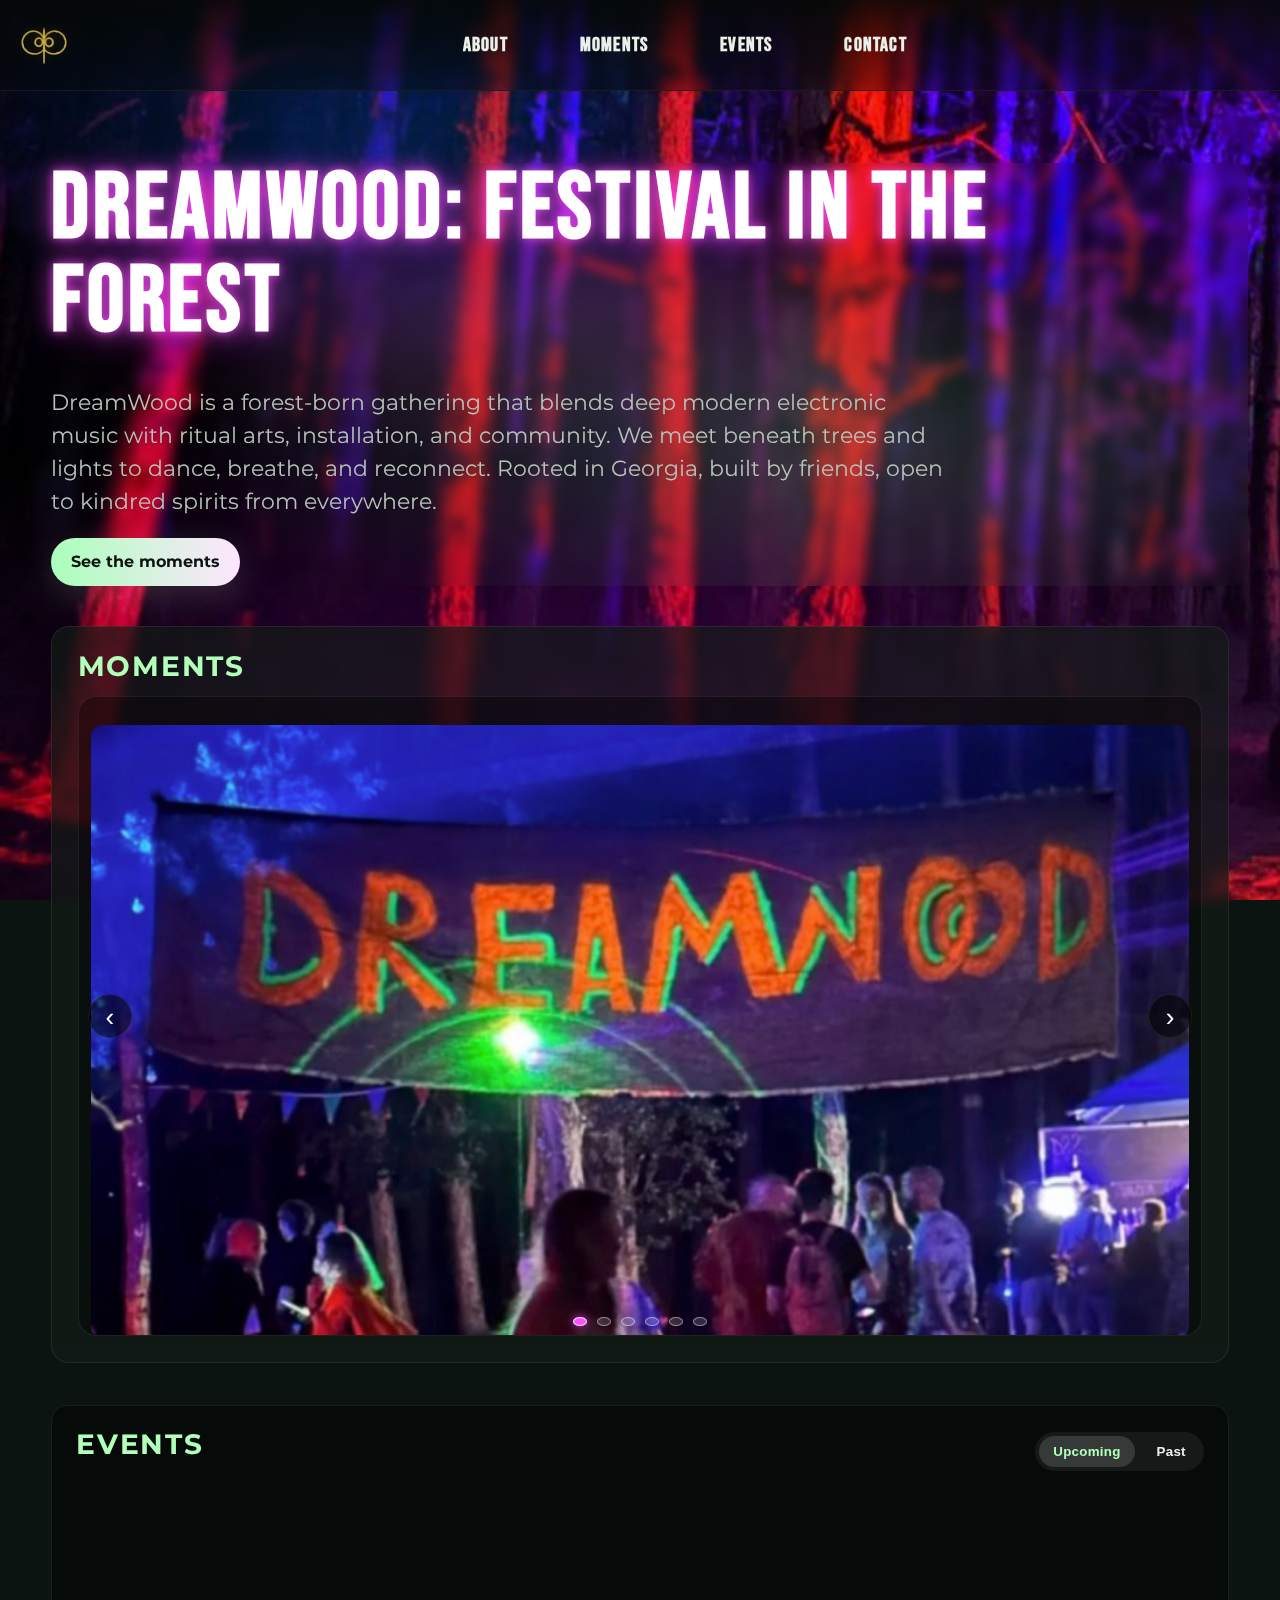
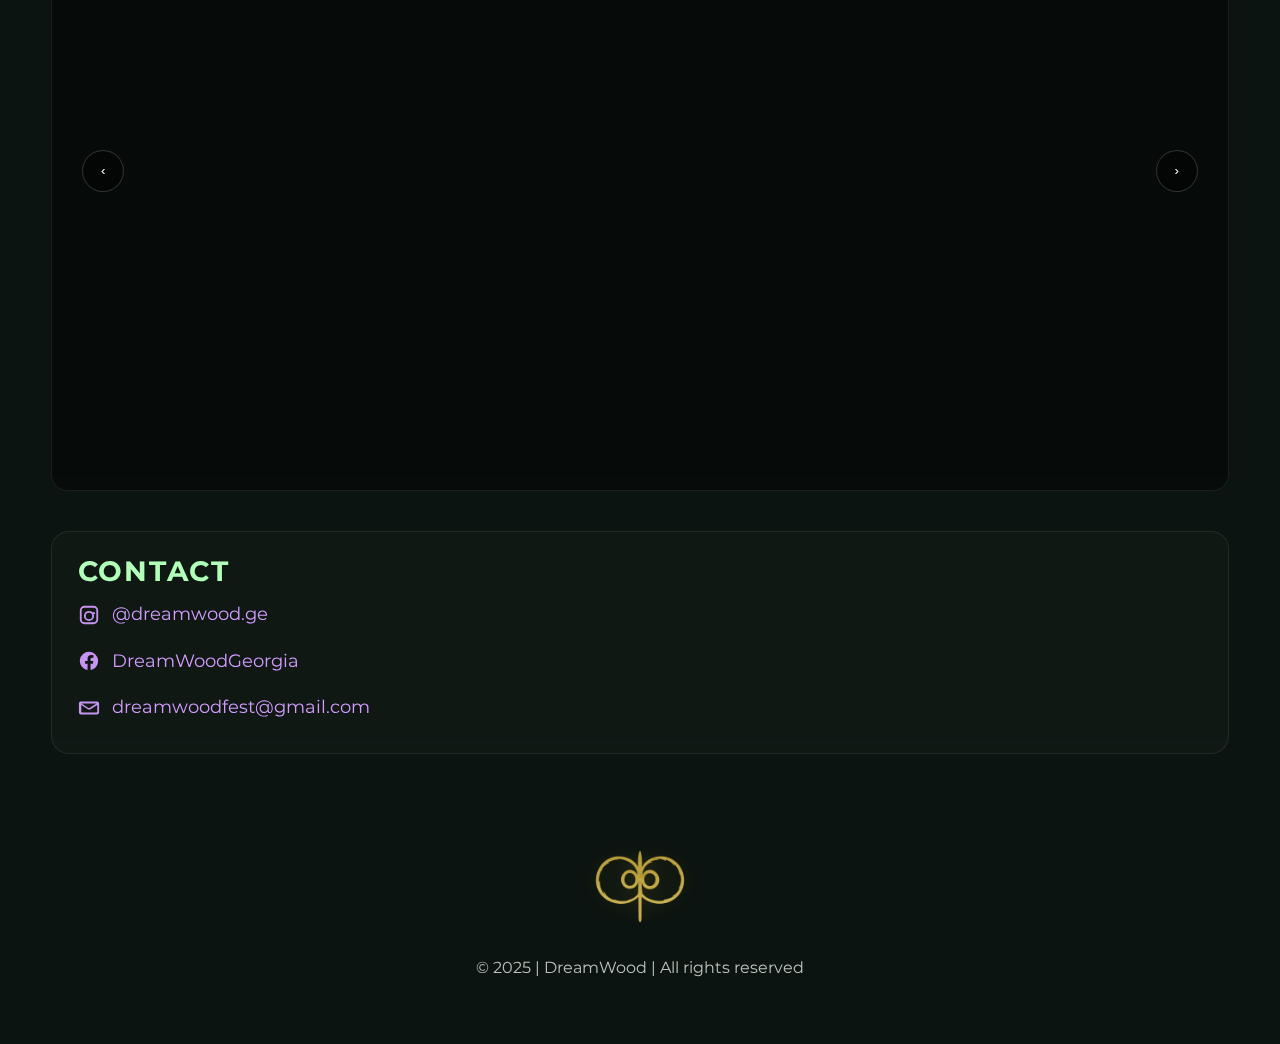
<file: index.html>
<!doctype html>
<html lang="en">
<head>
  <meta charset="utf-8" />
  <meta name="viewport" content="width=device-width, initial-scale=1" />
  <title>DreamWood</title>
  <meta name="description" content="DreamWood: festival in the forest — electronic music, ritual arts, installation, and community." />

  <!-- Favicons / app icons (PNG only) -->
  <link rel="icon" type="image/png" sizes="32x32"  href="/assets/icons/favicon-32x32.png">
  <link rel="icon" type="image/png" sizes="16x16"  href="/assets/icons/favicon-16x16.png">
  <link rel="icon" type="image/png" sizes="192x192" href="/assets/icons/android-chrome-192x192.png">
  <link rel="icon" type="image/png" sizes="512x512" href="/assets/icons/android-chrome-512x512.png">
  <link rel="apple-touch-icon" href="/assets/icons/apple-touch-icon.png">

  <!-- Colors for UI chrome -->
  <meta name="theme-color" content="#0b0f0e">
  <meta name="msapplication-TileColor" content="#0b0f0e">

  <!-- Favicons / touch / PWA -->
  <link rel="icon" type="image/png" sizes="32x32"  href="/assets/icons/favicon-32x32.png?v=20251003">
  <link rel="icon" type="image/png" sizes="16x16"  href="/assets/icons/favicon-16x16.png?v=20251003">
  <link rel="apple-touch-icon" sizes="180x180"      href="/assets/icons/apple-touch-icon.png?v=20251003">
  <link rel="icon" sizes="192x192"                  href="/assets/icons/android-chrome-192x192.png?v=20251003">
  <link rel="icon" sizes="512x512"                  href="/assets/icons/android-chrome-512x512.png?v=20251003">
  <link rel="manifest"                               href="/assets/icons/site.webmanifest">

  <link rel="canonical" href="https://www.dreamwoodofficial.com/">

  <meta property="og:type"        content="website">
  <meta property="og:url"         content="https://www.dreamwoodofficial.com/">
  <meta property="og:title"       content="DreamWood: festival in the forest">
  <meta property="og:description" content="Electronic music, ritual arts, installation, and community.">
  <meta property="og:image"       content="https://www.dreamwoodofficial.com/assets/icons/og-20251003.jpg">
  <meta property="og:image:width" content="1200">
  <meta property="og:image:height"content="630">
  <meta property="og:site_name"   content="DreamWood">

  <link rel="preconnect" href="https://fonts.gstatic.com" crossorigin>
  <link href="https://fonts.googleapis.com/css2?family=Montserrat:wght@400;500;700;900&family=Bebas+Neue&display=swap" rel="stylesheet">
  <link rel="stylesheet" href="style.css?v=2025-10-03-1" />
</head>
<body>

  <!-- Sticky top navigation -->
  <header class="site-header" id="top">
    <!-- ⬇️ Paste this brand link right before the menu -->
     <a class="brand" href="#top" aria-label="DreamWood home">
       <img src="/assets/images/dreamwood-logo-gold.png" alt="DreamWood" class="logo-mark">
     </a>

    <nav class="nav">
      <ul class="menu" role="menubar" aria-label="Primary">
        <li role="none"><a role="menuitem" href="#about">About</a></li>
        <li role="none"><a role="menuitem" href="#moments">Moments</a></li>
        <li role="none"><a role="menuitem" href="#events">Events</a></li>
        <li role="none"><a role="menuitem" href="#contact">Contact</a></li>
      </ul>
    </nav>
  </header>

  <main id="content">
    <!-- Hero / About -->
    <section id="about" class="section hero">
      <div class="hero-inner">
        <h1 class="hero-title">DreamWood: festival in the forest</h1>
        <p class="hero-lead">
          DreamWood is a forest-born gathering that blends deep modern electronic music with ritual arts, installation, and
          community. We meet beneath trees and lights to dance, breathe, and reconnect. Rooted in Georgia, built by friends,
          open to kindred spirits from everywhere.
        </p>
        <p><a class="btn" href="#moments">See the moments</a></p>
      </div>
      <div class="hero-bg" aria-hidden="true"></div>
    </section>

    <!-- Moments / Carousel -->
    <section id="moments" class="section">
      <h2 class="section-title">Moments</h2>

      <div id="carousel" class="carousel">
        <div class="carousel-window" aria-label="Image carousel">
          <div class="carousel-track">
            <figure class="carousel-slide"><div class="slide-inner">
              <img src="assets/images/banner-entrance.png" alt="DreamWood banner at night" loading="lazy" decoding="async">
            </div></figure>
            <figure class="carousel-slide"><div class="slide-inner">
              <img src="assets/images/crowd-portrait.png" alt="Ritual and dance" loading="lazy" decoding="async">
            </div></figure>
            <figure class="carousel-slide"><div class="slide-inner">
              <img src="assets/images/forest-ceremony.jpg" alt="Forest ceremony lights" loading="lazy" decoding="async">
            </div></figure>
            <figure class="carousel-slide"><div class="slide-inner">
              <img src="assets/images/disco-ball.png" alt="Disco ball lights" loading="lazy" decoding="async">
            </div></figure>
            <figure class="carousel-slide"><div class="slide-inner">
              <img src="assets/images/banner-crowd.png" alt="Banner and crowd" loading="lazy" decoding="async">
            </div></figure>
            <figure class="carousel-slide"><div class="slide-inner">
              <img src="assets/images/dj-deck.png" alt="DJ deck close-up" loading="lazy" decoding="async">
            </div></figure>
          </div>
        </div>

        <button class="carousel-arrow carousel-prev" aria-label="Previous slide">‹</button>
        <button class="carousel-arrow carousel-next" aria-label="Next slide">›</button>

        <div class="carousel-dots" role="tablist" aria-label="Choose slide">
          <button class="carousel-dot is-active" aria-label="Slide 1" role="tab"></button>
          <button class="carousel-dot" aria-label="Slide 2" role="tab"></button>
          <button class="carousel-dot" aria-label="Slide 3" role="tab"></button>
          <button class="carousel-dot" aria-label="Slide 4" role="tab"></button>
          <button class="carousel-dot" aria-label="Slide 5" role="tab"></button>
          <button class="carousel-dot" aria-label="Slide 6" role="tab"></button>
        </div>
      </div>
    </section>

<!-- EVENTS -->
<section id="events" class="section events-shell">
  <div class="events-head">
    <h2 class="section-title">Events</h2>

    <div class="events-tabs" role="tablist" aria-label="Events tabs">
      <button id="evTabUpcoming" class="ev-tab is-active" role="tab"
              aria-selected="true" aria-controls="evPanel"
              data-tab="upcoming">Upcoming</button>
      <button id="evTabPast" class="ev-tab" role="tab"
              aria-selected="false" aria-controls="evPanel"
              data-tab="past">Past</button>
    </div>
  </div>

  <div class="events-frame" id="evPanel" role="tabpanel" aria-labelledby="evTabUpcoming">
    <!-- arrows -->
    <button class="ev-arrow ev-prev" id="evPrev" aria-label="Previous page" hidden>‹</button>

    <!-- 2×2 grid; JS fills it -->
    <div class="events-grid" id="evGrid" role="list"></div>

    <button class="ev-arrow ev-next" id="evNext" aria-label="Next page" hidden>›</button>
  </div>

  <!-- page dots -->
  <div class="ev-dots" id="evDots" aria-hidden="true"></div>
</section>

    <!-- Contact -->
    <section id="contact" class="section">
      <h2 class="section-title">Contact</h2>
      <ul class="contact-list">
        <li>
          <a class="contact-link" href="https://www.instagram.com/dreamwood.ge/" target="_blank" rel="noopener">
            <svg class="icon" viewBox="0 0 24 24" aria-hidden="true">
              <path fill="currentColor"
                d="M7 2h10a5 5 0 0 1 5 5v10a5 5 0 0 1-5 5H7a5 5 0 0 1-5-5V7a5 5 0 0 1 5-5Zm0 2a3 3 0 0 0-3 3v10a3 3 0 0 0 3 3h10a3 3 0 0 0 3-3V7a3 3 0 0 0-3-3H7Zm5 3.5a5.5 5.5 0 1 1 0 11a5.5 5.5 0 0 1 0-11Zm0 2a3.5 3.5 0 1 0 0 7a3.5 3.5 0 0 0 0-7Zm5.25-.75a1.25 1.25 0 1 1 0 2.5a1.25 1.25 0 0 1 0-2.5Z"/>
            </svg>
            <span>@dreamwood.ge</span>
          </a>
        </li>
        <li>
          <a class="contact-link" href="https://www.facebook.com/DreamWoodGeorgia" target="_blank" rel="noopener">
            <svg class="icon" viewBox="0 0 24 24" aria-hidden="true">
              <path fill="currentColor"
                d="M22 12a10 10 0 1 0-11.6 9.9v-7h-2.7V12h2.7V9.7c0-2.7 1.6-4.2 4-4.2c1.2 0 2.5.2 2.5.2v2.7h-1.4c-1.4 0-1.8.9-1.8 1.7V12h3l-.5 2.9h-2.5v7A10 10 0 0 0 22 12Z"/>
            </svg>
            <span>DreamWoodGeorgia</span>
          </a>
        </li>
        <li>
          <a class="contact-link" href="mailto:dreamwoodfest@gmail.com">
            <svg class="icon" viewBox="0 0 24 24" aria-hidden="true">
              <path fill="currentColor"
                d="M3 5h18a2 2 0 0 1 2 2v10a2 2 0 0 1-2 2H3a2 2 0 0 1-2-2V7a2 2 0 0 1 2-2Zm.8 2l7.7 5.1c.3.2.7.2 1 0L20.2 7H3.8Zm16.4 10a.8.8 0 0 0 .8-.8V8.6l-7.2 4.7a2.8 2.8 0 0 1-3 0L3.6 8.6v7.6c0 .4.3.8.8.8h15.8Z"/>
            </svg>
            <span>dreamwoodfest@gmail.com</span>
          </a>
        </li>
      </ul>
    </section>
  </main>

  <!-- Footer -->
  <footer class="site-footer">
    <img class="footer-mark" src="assets/images/dreamwood-logo-gold.png" alt="" loading="lazy" decoding="async" />
    <p>© 2025 | DreamWood | All rights reserved</p>
  </footer>

  <!-- Carousel logic -->
  <script>
  (() => {
    const root     = document.querySelector('#carousel');
    const view     = root.querySelector('.carousel-window');
    const dots     = [...root.querySelectorAll('.carousel-dot')];
    const prevBtn  = root.querySelector('.carousel-prev');
    const nextBtn  = root.querySelector('.carousel-next');

    const indexFromScroll = () => Math.round(view.scrollLeft / view.clientWidth);
    const gotoIndex = i => {
      const max = dots.length - 1;
      const clamped = Math.max(0, Math.min(max, i));
      view.scrollTo({ left: clamped * view.clientWidth, behavior: 'smooth' });
    };

    prevBtn.addEventListener('click', () => gotoIndex(indexFromScroll() - 1));
    nextBtn.addEventListener('click', () => gotoIndex(indexFromScroll() + 1));
    dots.forEach((d, i) => d.addEventListener('click', () => gotoIndex(i)));

    const updateDots = () => {
      const i = indexFromScroll();
      dots.forEach((d, k) => d.classList.toggle('is-active', k === i));
    };

    let rAF = 0;
    const onScroll = () => { cancelAnimationFrame(rAF); rAF = requestAnimationFrame(updateDots); };
    view.addEventListener('scroll', onScroll, { passive: true });
    window.addEventListener('resize', () => gotoIndex(indexFromScroll()));
    window.addEventListener('load', updateDots);
  })();
  </script>

<script src="assets/js/events-section.js" defer></script>

</body>
</html>
</file>
<file: style.css>
/* -----------------------------
   DreamWood — base theme
------------------------------ */
:root{
  --bg: #0c1411;
  --card: rgba(18,27,23,.66);
  --stroke: rgba(255,255,255,.08);
  --text: #e9efe9;
  --muted: #b7c2b9;
  --accent: #b1ffb8;
  --neon: #ff50ff;
  --link: #d39cff;
}

* { box-sizing: border-box; }
html, body { height: 100%; }
html { scroll-behavior: smooth; }

body{
  margin:0;
  font-family: "Montserrat", system-ui, -apple-system, Segoe UI, Roboto, Arial, sans-serif;
  color: var(--text);
  background: var(--bg);
  line-height: 1.5;
  -webkit-font-smoothing: antialiased;
  -moz-osx-font-smoothing: grayscale;
}

/* Forest background */
body::before{
  content:"";
  position: fixed;
  inset:0;
  z-index:-2;
  background:
    radial-gradient(1200px 600px at 50% 85%, rgba(110,0,130,.45), transparent 70%),
    radial-gradient(900px 500px at 30% 15%, rgba(0,120,255,.25), transparent 50%),
    url("assets/images/forest-lights-1.jpg") center / cover no-repeat fixed;
  filter: saturate(1.1) brightness(.95);
}

/* Sections */
.section{
  width: min(1200px, 92vw);
  margin: clamp(28px, 4vw, 40px) auto;
  padding: clamp(18px, 2vw, 28px);
  background: var(--card);
  border: 1px solid var(--stroke);
  border-radius: 18px;
  backdrop-filter: blur(6px);
  -webkit-backdrop-filter: blur(6px);
}

.section-title{
  font: 700 28px/1 "Montserrat", sans-serif;
  letter-spacing: .06em;
  text-transform: uppercase;
  color: var(--accent);
  margin: 0 0 16px;
}

/* -----------------------------
   Sticky top nav — brand pinned to corner
------------------------------ */
.site-header{
  position: sticky;
  top: 0;
  z-index: 50;
  padding: 8px 0; /* slim header so logo sits really close to the top */
  background: linear-gradient(to bottom, rgba(5,9,8,.9), rgba(5,9,8,.35));
  backdrop-filter: blur(6px);
  -webkit-backdrop-filter: blur(6px);
  border-bottom: 1px solid var(--stroke);
}

.nav{
  position: relative;
  width: 100%;
  max-width: 1200px;
  margin: 0 auto;
  padding: 0 14px; /* just a tiny side inset for breathing room */
  display: grid;
  grid-template-columns: 1fr;
  align-items: center;
}

/* === Brand mark: bigger + pinned to top-left === */
:root{
  /* make the logo bigger/smaller here */
  --brand-size: 56px;
}

.site-header{
  padding: 10px 0;
}

.site-header .nav{
  min-height: calc(var(--brand-size) + 14px);
}

/* the clickable logo link */
.site-header .brand{
  position: absolute;
  left: 16px;
  top: 50%;
  transform: translateY(-50%);
  display: flex;
  align-items: center;
}

/* the actual <img> — support both old/new class names */
.site-header .brand img,
.nav .brand-mark,
.nav .logo-mark{
  width: var(--brand-size) !important;
  height: var(--brand-size) !important;
  object-fit: contain;
  display: block;
  filter: drop-shadow(0 0 6px rgba(255,215,0,.18));
}

/* keep the menu from colliding with the logo */
.nav ul,
.nav .menu{
  padding-left: calc(var(--brand-size) + 48px);
}

/* The brand logo is absolutely positioned to the viewport corner */
.nav .brand{
  position: absolute;
  left: clamp(8px, 1.2vw, 20px);   /* hug the left corner */
  top: 50%;
  transform: translateY(-50%);
  display: inline-flex;
  align-items: center;
  z-index: 2;
}
.nav .brand img{
  height: clamp(34px, 4.2vw, 52px);  /* bigger so it’s clearly visible */
  width: auto;
  display: block;
  filter:
    drop-shadow(0 0 3px rgba(255, 210, 0, .45))
    drop-shadow(0 0 12px rgba(255, 210, 0, .25));
  opacity: .96;
}

/* keep menu centered; brand is taken out of flow so centering is true */
.menu{
  list-style: none;
  margin: 0;
  padding: 0;
  display: flex;
  justify-content: center;
  gap: clamp(18px, 5vw, 48px);
}

.menu a{
  display: inline-block;
  padding: 8px 12px;
  border-radius: 999px;
  color: var(--text);
  text-decoration: none;
  font: 700 20px/1 "Bebas Neue", system-ui, sans-serif;
  letter-spacing: .06em;
  transition: transform .15s ease, color .15s ease, background .15s ease;
}
.menu a:hover{
  color: var(--accent);
  background: rgba(255,255,255,.06);
  transform: translateY(-1px);
}

/* Anchor offset for sticky header (slightly larger due to bigger logo) */
#about, #moments, #contact { scroll-margin-top: 100px; }

/* -----------------------------
   Hero
------------------------------ */
.hero{
  background: transparent;
  border: none;
  width: min(1400px, 95vw);
  padding: 0;
}
.hero-inner{
  width: min(1200px, 92vw);
  margin: 8vh auto 4vh auto;
  text-align: left;
}
.hero-title{
  font: 900 clamp(40px, 6vw + 16px, 120px)/1 "Bebas Neue", system-ui, sans-serif;
  letter-spacing: .04em;
  color: #fff;
  margin: 0 0 .4em 0;
  text-shadow:
    0 0 8px rgba(255,80,255,.7),
    0 0 22px rgba(255,80,255,.55),
    0 2px 40px rgba(255,80,255,.35);
}
.hero-lead{
  width: min(900px, 92vw);
  font-size: clamp(16px, 1.3vw + .7rem, 22px);
  color: var(--muted);
  margin: 0 0 20px;
}
.btn{
  display: inline-block;
  padding: 12px 20px;
  border-radius: 999px;
  background: linear-gradient(90deg, #aaffbb, #ffe6ff);
  color: #0b120f;
  font-weight: 700;
  text-decoration: none;
  box-shadow: 0 10px 35px rgba(255,255,255,.15);
}
.hero-bg{
  position: absolute;
  inset: 0;
  z-index:-1;
  background:
    radial-gradient(700px 220px at 40% 35%, rgba(255,80,255,.18), transparent 70%),
    radial-gradient(900px 320px at 65% 65%, rgba(120,255,180,.18), transparent 70%);
  pointer-events: none;
}

/* -----------------------------
   Carousel — scroll-snap
------------------------------ */
.carousel{ position: relative; }

.carousel-window{
  position: relative;
  overflow-x: auto;
  overflow-y: hidden;
  height: clamp(320px, 56vw, 640px);
  border-radius: 18px;
  background: rgba(0,0,0,.35);
  border: 1px solid var(--stroke);
  scroll-snap-type: x mandatory;
  scrollbar-width: none;
  -ms-overflow-style: none;
}
.carousel-window::-webkit-scrollbar{ display: none; }

.carousel-track{
  display: inline-flex;
  height: 100%;
}

.carousel-slide{
  flex: 0 0 100%;
  min-width: 100%;
  height: 100%;
  scroll-snap-align: center;
  display: flex;
  align-items: stretch;
  justify-content: center;
}
.slide-inner{
  padding: clamp(6px, 1.2vw, 12px);
  width: 100%;
  height: 100%;
}
.slide-inner img{
  width: 100%;
  height: 100%;
  object-fit: cover;
  border-radius: 12px;
  display: block;
}

/* arrows */
.carousel-arrow{
  position: absolute;
  top: 50%;
  transform: translateY(-50%);
  width: 44px;
  height: 44px;
  border-radius: 50%;
  border: 1px solid var(--stroke);
  background: rgba(0,0,0,.55);
  color: #fff;
  font-size: 26px;
  line-height: 42px;
  text-align: center;
  cursor: pointer;
  transition: background .15s ease, transform .15s ease;
  user-select: none;
}
.carousel-prev{ left: 10px; }
.carousel-next{ right: 10px; }
.carousel-arrow:hover{ background: rgba(0,0,0,.75); transform: translateY(-50%) scale(1.04); }

/* dots */
.carousel-dots{
  position: absolute;
  left: 50%;
  bottom: 10px;
  transform: translateX(-50%);
  display: flex;
  gap: 10px;
}
.carousel-dot{
  width: 9px; height: 9px;
  border-radius: 50%;
  border: 1px solid rgba(255,255,255,.45);
  background: rgba(255,255,255,.15);
  cursor: pointer;
}
.carousel-dot.is-active{
  background: var(--neon);
  border-color: rgba(255,255,255,.8);
  box-shadow: 0 0 8px rgba(255,80,255,.7);
}

/* -----------------------------
   Contact w/ official icons
------------------------------ */
.contact-list{
  list-style: none;
  margin: 0;
  padding: 0;
  display: grid;
  gap: 14px;
  font-size: 18px;
}
.contact-link{
  display: inline-flex;
  align-items: center;
  gap: 12px;
  color: var(--link);
  text-decoration: none;
}
.contact-link:hover{ text-decoration: underline; }
.icon{
  width: 22px;
  height: 22px;
  flex: 0 0 22px;
  color: currentColor;
  opacity: .95;
}

/* -----------------------------
   Footer
------------------------------ */
.site-footer{
  text-align: center;
  padding: 36px 20px 48px;
  color: var(--muted);
}
.footer-mark{
  width: 72px;
  height: auto;
  display: block;
  margin: 0 auto 10px auto;
  opacity: .95;
}

/* Small screens */
@media (max-width:700px){
  .menu a{ font-size: 18px; }
  .nav .brand img{ height: 30px; }
}

/* ====== EVENTS (tabs + 2x2 grid + arrows) ====== */
.events-shell{
  margin-top: clamp(22px, 5vw, 42px);
  padding: clamp(16px, 2vw, 24px);
  background: rgba(0,0,0,.42);
  border: 1px solid rgba(255,255,255,.08);
  border-radius: 16px;
  backdrop-filter: blur(6px);
  -webkit-backdrop-filter: blur(6px);
}
.events-head{
  display: flex; align-items: center; justify-content: space-between; gap: 16px;
  margin-bottom: 12px;
}
.events-tabs{ display: inline-flex; gap: 8px; padding: 4px; background: rgba(255,255,255,.06); border-radius: 999px }
.ev-tab{
  border: 0; cursor: pointer; padding: 8px 14px; border-radius: 999px;
  color: #e9efe9; background: transparent; font-weight: 700; letter-spacing: .02em;
}
.ev-tab.is-active{ background: rgba(255,255,255,.14); color: #b1ffb8 }

.events-frame{ position: relative; padding: 6px 44px }  /* room for arrows */

.events-grid{
  display: grid; gap: 14px;
  grid-template-columns: repeat(2, minmax(0,1fr));
  grid-auto-rows: 1fr;
  min-height: min(62vh, 650px);
}

.ev-card{
  position: relative; display: flex; flex-direction: column; overflow: hidden;
  border-radius: 12px; border: 1px solid rgba(255,255,255,.08);
  background: rgba(0,0,0,.55);
  text-decoration: none; color: inherit;
}
.ev-thumb{
  aspect-ratio: 16/9; width: 100%;
  background-size: cover; background-position: center; background-repeat: no-repeat;
  filter: saturate(1.05);
}
.ev-info{ padding: 10px 12px 12px }
.ev-title{ margin: 0 0 4px; font-weight: 800; letter-spacing: .02em }
.ev-meta{ color:#b7c2b9; font-size: 14px }

.ev-arrow{
  position: absolute; top: 50%; transform: translateY(-50%);
  width: 42px; height: 42px; border-radius: 999px; border: 1px solid rgba(255,255,255,.18);
  background: rgba(0,0,0,.45); color:#fff; cursor:pointer;
  display: grid; place-items:center; z-index: 2;
  transition: background .15s ease, transform .15s ease;
}
.ev-arrow:hover{ background: rgba(255,255,255,.14); transform: translateY(-50%) scale(1.04) }
.ev-prev{ left: 6px } .ev-next{ right: 6px }

.ev-dots{ display:flex; justify-content:center; gap:8px; padding:10px 0 0 }
.ev-dot{
  width:10px; height:10px; border-radius:999px; border:1px solid rgba(255,255,255,.35);
  background: transparent; cursor: pointer;
}
.ev-dot.is-active{ background:#b1ffb8; border-color:#b1ffb8 }

/* Responsive: stack to single column on narrow screens */
@media (max-width: 720px){
  .events-frame{ padding: 6px 38px }
  .events-grid{ grid-template-columns: 1fr; min-height: auto }
}

/* =========================================
   BRAND & FOOTER LOGO
   (paste at the very end of style.css)
   ========================================= */

/* 1) Ensure the header can position children inside it */
.site-header {
  position: relative;          /* lets the brand be positioned inside */
  min-height: 56px;            /* reserve space so it doesn't overlap */
  /* If your header is already fixed/sticky, keep that in your existing rules */
}

/* 2) Brand link (top-left logo) */
.brand {
  position: absolute;          /* pins inside the header bar */
  left: clamp(12px, 2vw, 20px);
  top:  clamp(10px, 1.6vw, 16px);
  display: inline-flex;
  align-items: center;
  z-index: 1000;
  text-decoration: none;
}

/* 3) Brand image */
.brand-mark {
  height: clamp(26px, 2.8vw, 34px);   /* resize to taste */
  width: auto;
  opacity: .95;
  filter: drop-shadow(0 2px 8px rgba(255, 215, 0, .25));
  pointer-events: none;               /* clicks go to <a> */
}

/* 4) Nudge menu so it doesn’t overlap the brand */
.site-header .menu {
  padding-left: clamp(56px, 7vw, 90px);
}

/* OPTIONAL: If your header is fixed (e.g., position: fixed on .site-header),
   you can pin the brand to the viewport instead. Uncomment if you need it.
.site-header .brand {
  position: fixed;
  top: 12px;
  left: 16px;
}
*/

/* 5) Footer crest (logo above copyright) */
.footer-mark {
  display: block;
  margin: 0 auto clamp(10px, 1.8vw, 14px); /* centered, gap above copyright */
  width: clamp(72px, 9vw, 110px);
  height: auto;
  opacity: .95;
  filter: drop-shadow(0 2px 10px rgba(255, 215, 0, .18));
}

/* Helpful, in case it isn’t already centered */
.site-footer {
  text-align: center;
}
</file>
